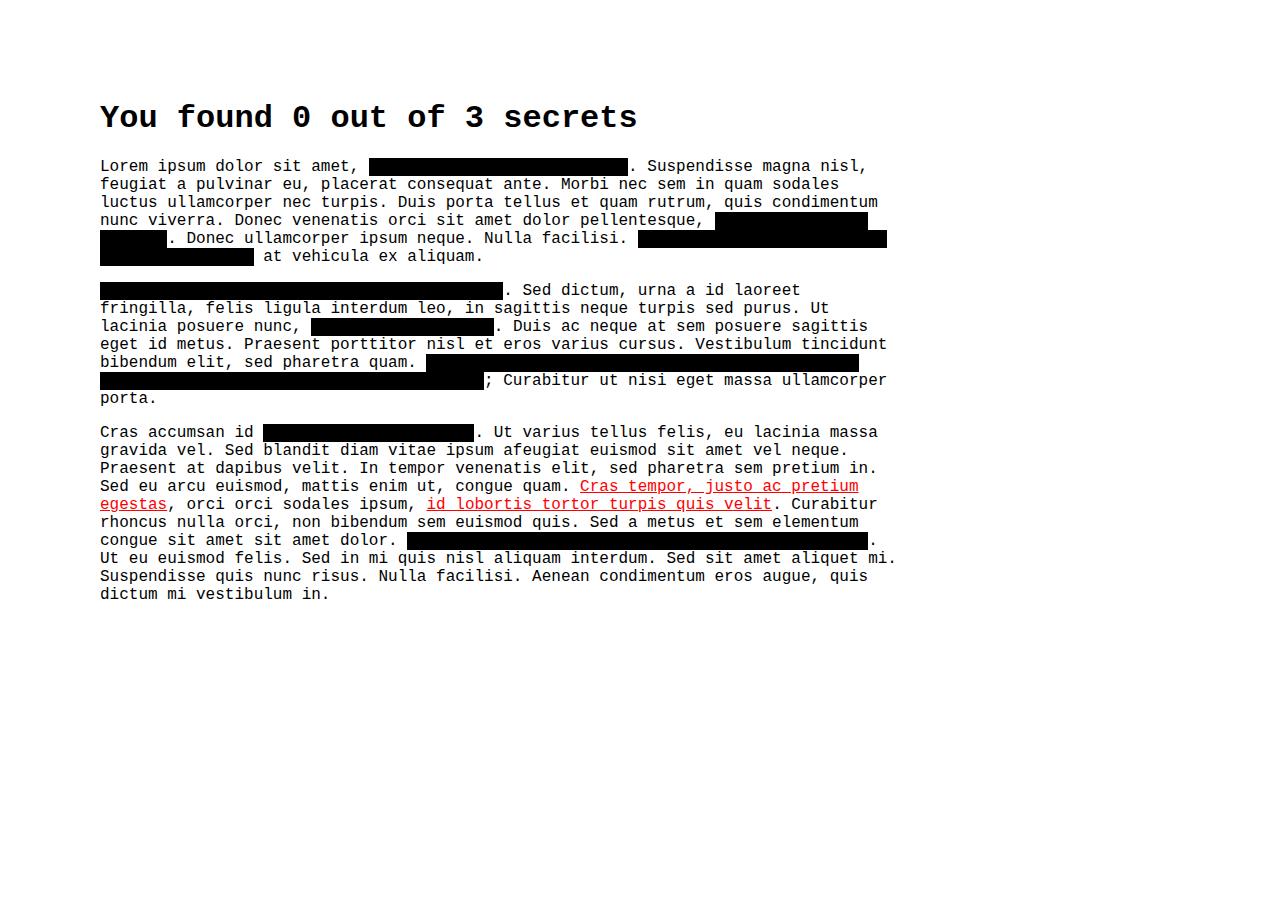
<file: assigments/assigment2/index.html>
<!DOCTYPE html>
<html>
<head>
  <meta charset="utf-8">
  <meta name="viewport" width=device-width, initial-scale=1.0, maximum-scale=1.0, user-scalable=0>

  <!-- CSS stylesheet(s) -->
  <link rel="stylesheet" type="text/css" href="css/style.css" />

  <!-- Libraries -->
  <script
  src="https://code.jquery.com/jquery-3.3.1.min.js"
  integrity="sha256-FgpCb/KJQlLNfOu91ta32o/NMZxltwRo8QtmkMRdAu8="
  crossorigin="anonymous"></script>

  <!-- My script(s) -->
  <script src="js/script.js"></script>
</head>
<h1 id='scoreDisplay'> </h1>
<body>
  <p>
    Lorem ipsum dolor sit amet, <span class="redacted">consectetur adipiscing elit</span>. Suspendisse magna nisl, feugiat a pulvinar eu, placerat consequat ante. Morbi nec sem in quam sodales luctus ullamcorper nec turpis. Duis porta tellus et quam rutrum, quis condimentum nunc viverra. Donec venenatis orci sit amet dolor pellentesque, <span class="redacted">a elementum orci pretium</span>. Donec ullamcorper ipsum neque. Nulla facilisi. <span class="redacted">Morbi fringilla tellus sed erat vestibulum,</span>  <span class="secret" >at vehicula ex aliquam</span>.
  </p>

  <p>
    <span class="redacted">Ut consectetur cursus elit sit amet dictum</span>. Sed dictum, urna <span class="secret" >a id laoreet fringilla,</span> felis ligula interdum leo, in sagittis neque turpis sed purus. Ut lacinia posuere nunc, <span class="redacted">non vestibulum enim</span>. Duis ac neque at sem posuere sagittis eget id metus. Praesent porttitor nisl et eros varius cursus. Vestibulum tincidunt bibendum elit, sed pharetra quam. <span class="redacted">Vestibulum ante ipsum primis in faucibus orci luctus et ultrices posuere cubilia Curae</span>; Curabitur ut nisi eget massa ullamcorper porta.
  </p>

  <p>
    Cras accumsan id <span class="redacted">mauris et sollicitudin</span>. Ut varius tellus felis, eu lacinia massa gravida vel. Sed blandit diam vitae ipsum <span class="secret" >afeugiat euismod sit amet vel neque. Praesent at dapibus velit. </span>In tempor venenatis elit, sed pharetra sem pretium in. Sed eu arcu euismod, mattis enim ut, congue quam. <span class="redacted">Cras tempor, justo ac pretium egestas</span>, orci orci sodales ipsum, <span class="redacted">id lobortis tortor turpis quis velit</span>. Curabitur rhoncus nulla orci, non bibendum sem euismod quis. Sed a metus et sem elementum congue sit amet sit amet dolor. <span class="redacted">Aliquam bibendum velit id justo gravida suscipit</span>. Ut eu euismod felis. Sed in mi quis nisl aliquam interdum. Sed sit amet aliquet mi. Suspendisse quis nunc risus. Nulla facilisi. Aenean condimentum eros augue, quis dictum mi vestibulum in.
  </p>
</body>

</html>
</file>
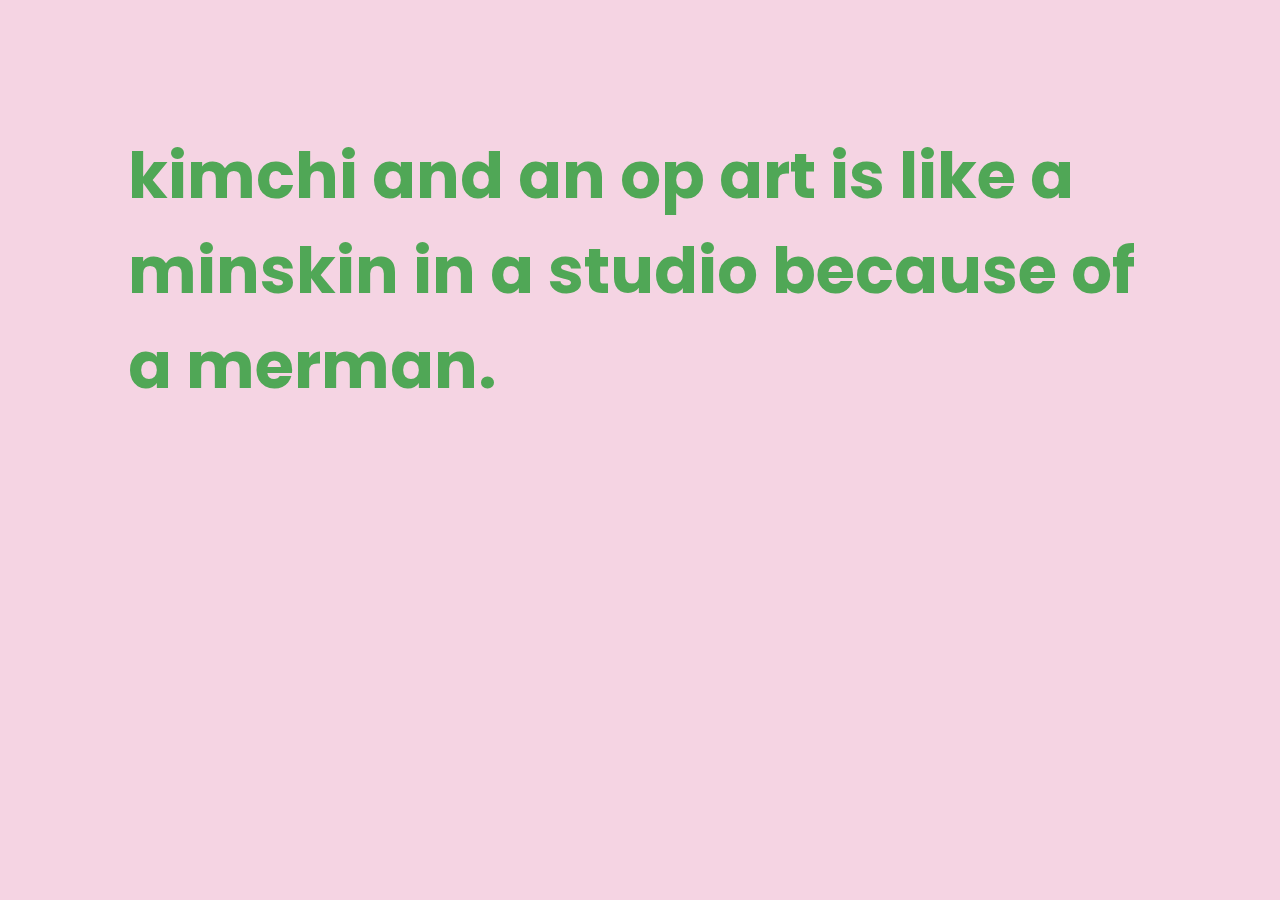
<file: assigments/assigment4/index.html>
<!-- ************************************************************************

Condiments
Pippin Barr

A webpage that randomly generates descriptions of condiments.

************************************************************************ -->

<!DOCTYPE html>

<html lang="en">

<head>

  <meta http-equiv="content-type" content="text/html; charset=utf-8">

  <title>Condiments</title>

  <!-- Including font -->

  <link href="https://fonts.googleapis.com/css?family=Poppins&display=swap" rel="stylesheet">

  <link rel="stylesheet" type="text/css" href="css/style.css" />

  <!-- Including jQuery -->
  <script src="https://ajax.googleapis.com/ajax/libs/jquery/3.1.1/jquery.min.js"></script>

  <!-- Including rita -->
  <script src="js/libraries/rita.min.js" content="text/javascript"></script>

  <!-- We include our own script file(s) -->
  <script src="js/script.js" content="text/javascript"></script>

</head>

<body>

</body>

</html>
</file>
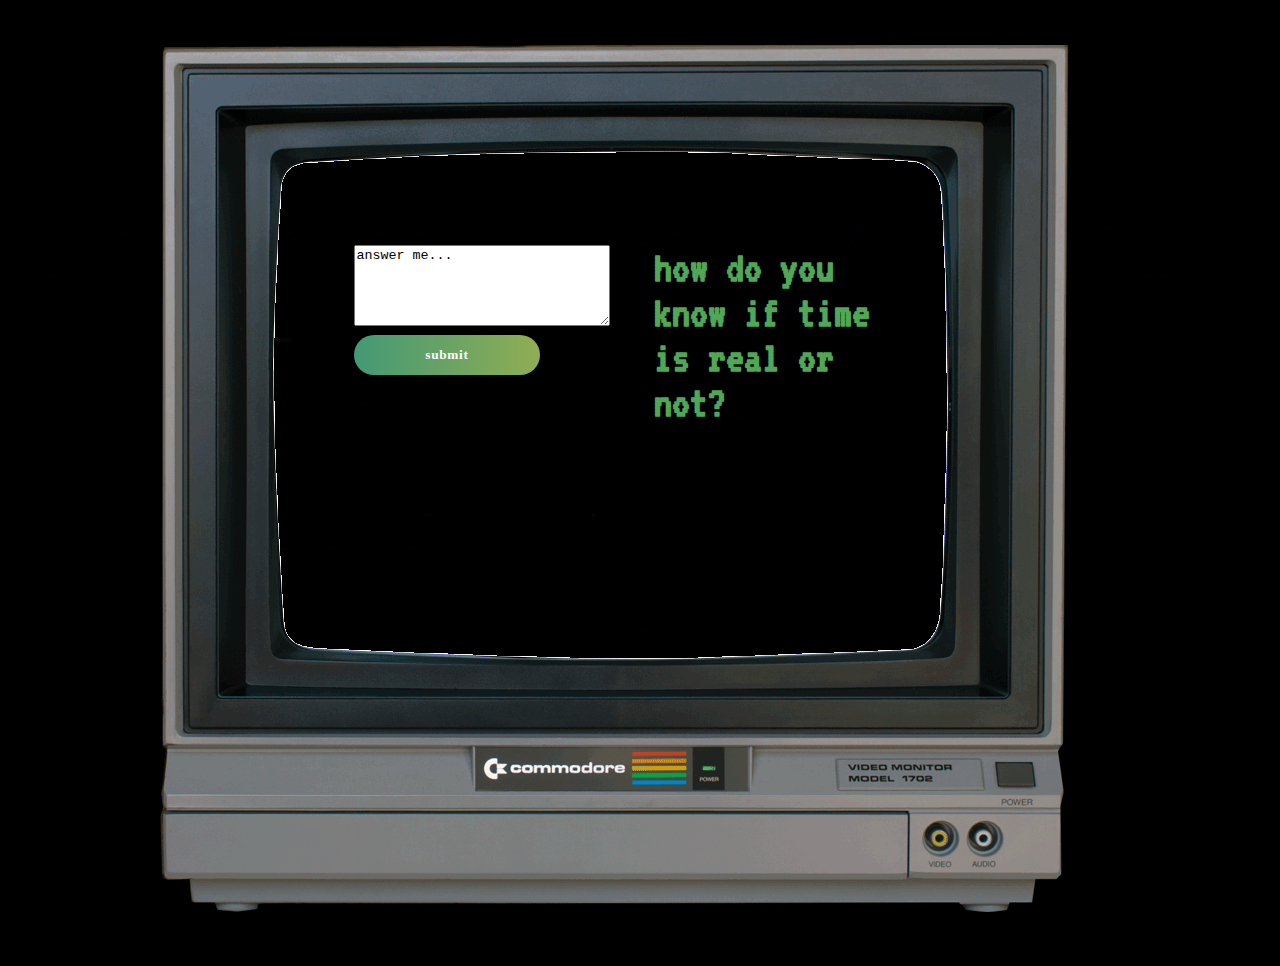
<file: assigments/project3/index.html>
<!-- ************************************************************************

Philopsical Simulation

This Project is inspired by philosophical idealogies like extensionalism according to wiki its a philosophical theory or
approach which emphasizes the existence of the individual person as a free and responsible agent determining their own development
 through acts of the will, transhumanism which is the possibility of humans subconcious to be in transplanted in the computer
and retro futurism, as well as Walter Benjamin's The Work of Art in the Age of Mechanical Reproduction, the idea of copies, like replicants
in Blade Runner. Blade Runner's Voight-Kampff Test and Hal from 2001 Space Odyssey were inspirations for this project.
Retro Futurism/Cyperpunk vibes adds to the retro futurism aesthetics that I was going for. Instead of the human asking
questions, its the AI asking questions.

Project 3: Nesreen Galal

************************************************************************ -->

<!DOCTYPE html>

<html lang="en">
  <head>
    <meta http-equiv="content-type" content="text/html; charset=utf-8" />

    <title>philosophical simulation</title>

    <!-- Including font -->

    <link
      href="https://fonts.googleapis.com/css?family=VT323&display=swap"
      rel="stylesheet"
    />

    <link rel="stylesheet" type="text/css" href="css/style.css" />

    <!-- Including jQuery -->
    <script src="https://ajax.googleapis.com/ajax/libs/jquery/3.1.1/jquery.min.js"></script>

    <!-- Including responsive voice  -->
    <script src="https://code.responsivevoice.org/responsivevoice.js"></script>

    <!-- my own script file(s) -->
    <script src="js/script.js" content="text/javascript"></script>
  </head>
  <!--background image from https://giphy.com/gifs/images-vhs-watL8bcdCVpcY-->
  <style>
    body {
      background-image: url("assets/background1.gif");
      background-repeat: no-repeat;
      background-size: cover;
    }
  </style>
  <body>
    <div class="c64-monitor-container">
      <div class="inner">
        <div class="overlay">
          <!--  https://dev.luigimannoni.com/codepen/c64-monitor.gif -->
          <img src="assets/c64-monitor.gif" alt="old monitor" />
        </div>
        <div id="js-screen" class="screen"></div>
      </div>
    </div>
    <!--form to submit to answer the robot-->
    <div id="question">philosophical</div>
    <form id="text" action="">
      <textarea name="myTextBox" id="textt" cols="50" rows="5">
answer me...
</textarea
      >
      <br />
      <!-- button with help https://www.w3schools.com/w3css/w3css_buttons.asp -->
      <button id="buttin" class="w3-button" onclick="location.reload();">
        submit
      </button>
    </form>
  </body>
</html>
</file>
<file: assigments/assigment2/css/style.css>
/*********************************************

Raving Redactionist CSS.

**********************************************/

/* Just some general syling of the page for aesthetics. Personal choice. */
body {
  font-family: Courier, monospace;
  width: 800px;
  margin-left: 100px;
  margin-top: 100px;
}

/* Redacted elements need to be blanked out */
.redacted {
  background-color: black; /* Black background */
  color: transparent; /* Invisible text so it can't be selected and seen! */
  text-decoration: none; /* Simple text */
}

/* Revealed elements need to be highlighted because it's a disaster! */
.revealed {
  background-color: transparent; /* No background */
  text-decoration: underline; /* underlined! */
  color: red; /* Emergency! */
}

.found {
  background-color: lightblue;
}
</file>
<file: assigments/assigment4/css/style.css>
/*

Condiments
Pippin Barr

Modified code by Nesreen, added font and change colours

Basic CSS

*/

body {
  margin: 2em;
  font-family: 'Poppins', sans-serif;
  font-size: 4em;
  font-weight: bold;
  background-color: #f5d4e3;
  color: #50a756;
  text-transform: lowercase;
}
</file>
<file: assigments/project3/css/style.css>
/*

Philosophical Simulation
Nesreen Galal

Modified code by Nesreen, added font and change colours

Basic CSS

*/

body {
  margin: 0;
  padding: 0;
  font-family: "VT323", monospace;
  font-size: 2.8em;
  font-weight: bold;
  background-color: #000;
  color: #50a756;
  text-transform: lowercase;
  position: absolute;
  top: 5%;
  left: 12%;
  right: 12%;
  bottom: 28%;
  z-index: 1;
}
.overlay {
  z-index: 1;
  max-width: 200px;
  height: 100px;
  height: auto;
}
/* question position */
#question {
  position: absolute;
  top: 200px;
  left: 500px;
  width: 250px;
}
/* basic button */
.w3-button {
  color: white;
  font-family: "Audiowide", cursive;
  position: absolute;
  top: 290px;
  left: 200px;
}
/* textbox */
#textt {
  position: absolute;
  top: 200px;
  left: 200px;
  width: 250px;
}

.stretch,
button:after,
button:before {
  bottom: 0;
  left: 0;
  position: absolute;
  right: 0;
  top: 0;
}

/*  css button code https://codepen.io/johnbarrierwilson/pen/iwoJI  */
button {
  background: #439976;
  background-image: url("[data-uri]");
  background-size: 100%;
  background-image: -webkit-gradient(
    linear,
    0% 50%,
    100% 50%,
    color-stop(0%, #439976),
    color-stop(100%, #90ad53)
  );
  background-image: -moz-linear-gradient(left, #439976, #90ad53);
  background-image: -webkit-linear-gradient(left, #439976, #90ad53);
  background-image: linear-gradient(to right, #439976, #90ad53);
  -moz-border-radius: 1.5em;
  -webkit-border-radius: 1.5em;
  border-radius: 1.5em;
  -moz-transition: opacity 300ms;
  -o-transition: opacity 300ms;
  -webkit-transition: opacity 300ms;
  transition: opacity 300ms;
  border: none;
  bottom: 0;
  color: #d4cfc9;
  font-weight: bold;
  height: 3em;
  letter-spacing: 0.05em;
  outline: none;
  overflow: hidden;
  width: 14em;
}
button:after {
  -moz-box-shadow: rgba(212, 207, 201, 0.75) 0 0 15px 2px;
  -webkit-box-shadow: rgba(212, 207, 201, 0.75) 0 0 15px 2px;
  box-shadow: rgba(212, 207, 201, 0.75) 0 0 15px 2px;
  background: #d4cfc9;
  content: "";
  height: 2px;
  opacity: 0;
}
button:before {
  background: url([data-uri])
    repeat;
  content: "";
  opacity: 0;
}
button:hover {
  -webkit-animation: glitch 750ms infinite;
}
button:hover:before {
  opacity: 1;
}
button:hover:after {
  -webkit-animation: scan 2s infinite;
  opacity: 1;
}

@-webkit-keyframes glitch {
  0% {
    -moz-transform: skewX(0deg);
    -ms-transform: skewX(0deg);
    -webkit-transform: skewX(0deg);
    transform: skewX(0deg);
  }
  5% {
    -moz-transform: skewX(2deg);
    -ms-transform: skewX(2deg);
    -webkit-transform: skewX(2deg);
    transform: skewX(2deg);
    opacity: 0.75;
  }
  10% {
    -moz-transform: skewX(0deg);
    -ms-transform: skewX(0deg);
    -webkit-transform: skewX(0deg);
    transform: skewX(0deg);
    opacity: 1;
  }
  15% {
    -moz-transform: skewX(-5deg);
    -ms-transform: skewX(-5deg);
    -webkit-transform: skewX(-5deg);
    transform: skewX(-5deg);
    opacity: 0.75;
  }
  20% {
    -moz-transform: skewX(0deg);
    -ms-transform: skewX(0deg);
    -webkit-transform: skewX(0deg);
    transform: skewX(0deg);
    opacity: 1;
  }
  45% {
    -moz-transform: skewX(3deg);
    -ms-transform: skewX(3deg);
    -webkit-transform: skewX(3deg);
    transform: skewX(3deg);
    opacity: 0.75;
  }
  50% {
    -moz-transform: skewX(0deg);
    -ms-transform: skewX(0deg);
    -webkit-transform: skewX(0deg);
    transform: skewX(0deg);
    opacity: 1;
  }
  55% {
    -moz-transform: skewX(0deg);
    -ms-transform: skewX(0deg);
    -webkit-transform: skewX(0deg);
    transform: skewX(0deg);
    opacity: 0.75;
  }
  60% {
    -moz-transform: skewX(0deg);
    -ms-transform: skewX(0deg);
    -webkit-transform: skewX(0deg);
    transform: skewX(0deg);
    opacity: 1;
  }
  75% {
    -moz-transform: skewX(2deg);
    -ms-transform: skewX(2deg);
    -webkit-transform: skewX(2deg);
    transform: skewX(2deg);
  }
  80% {
    -moz-transform: skewX(0deg);
    -ms-transform: skewX(0deg);
    -webkit-transform: skewX(0deg);
    transform: skewX(0deg);
  }
  85% {
    -moz-transform: skewX(-8deg);
    -ms-transform: skewX(-8deg);
    -webkit-transform: skewX(-8deg);
    transform: skewX(-8deg);
    opacity: 0.75;
  }
  90% {
    -moz-transform: skewX(0deg);
    -ms-transform: skewX(0deg);
    -webkit-transform: skewX(0deg);
    transform: skewX(0deg);
    opacity: 1;
  }
  100% {
    -moz-transform: skewX(0deg);
    -ms-transform: skewX(0deg);
    -webkit-transform: skewX(0deg);
    transform: skewX(0deg);
  }
}
@-webkit-keyframes scan {
  0% {
    top: 0%;
  }
  50% {
    top: 97%;
  }
  100% {
    top: 0%;
  }
}
</file>
